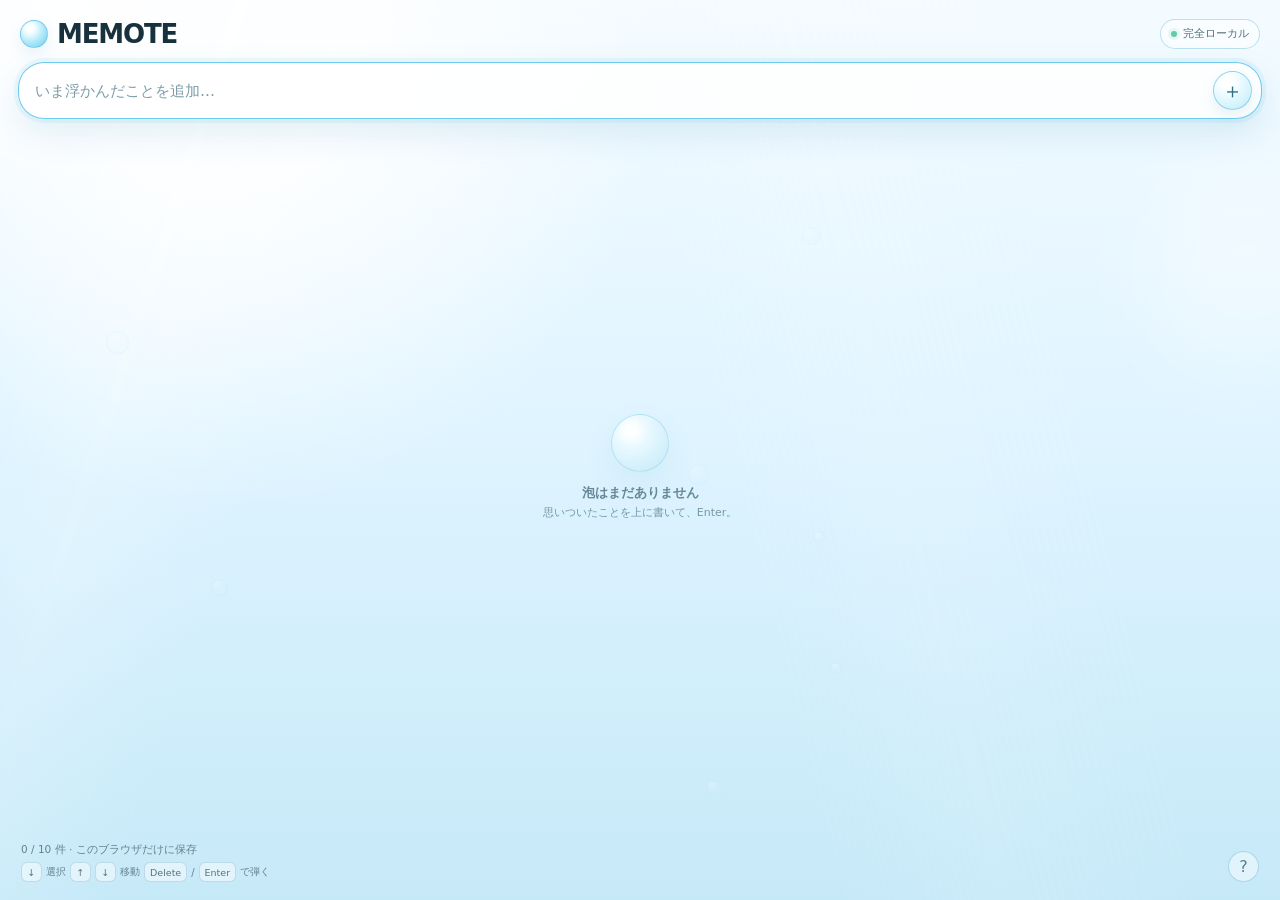
<file: MEMOTE.html>
<!doctype html>
<html lang="ja">
<head>
<meta charset="utf-8">
<meta name="viewport" content="width=device-width,initial-scale=1">
<meta name="color-scheme" content="light">
<meta name="theme-color" content="#dff5ff">
<meta http-equiv="Content-Security-Policy" content="default-src 'none'; style-src 'unsafe-inline'; script-src 'unsafe-inline'; img-src data:; connect-src 'none'; font-src 'none'; media-src 'none'; object-src 'none'; frame-src 'none'; base-uri 'none'; form-action 'none'">
<title>MEMOTE — いまだけ浮かべるメモ</title>
<style>
:root{font-family:"Segoe UI","Yu Gothic UI",system-ui,sans-serif;color:#17313d;background:#dff5ff;--ink:#17313d;--muted:#64818d}
*{box-sizing:border-box}html,body{width:100%;height:100%;margin:0}body{overflow:hidden}button,input{font:inherit}
.app{position:relative;isolation:isolate;width:100%;height:100%;min-width:320px;display:grid;grid-template-rows:auto auto 1fr auto;padding:18px;background:radial-gradient(circle at 17% 7%,rgba(255,255,255,.84) 0 10%,transparent 33%),linear-gradient(180deg,#f4fbff 0%,#dff4ff 48%,#c6e9f8 100%);overflow:hidden}
.app:before{content:"";position:absolute;inset:0;z-index:-4;pointer-events:none;opacity:.32;background-image:linear-gradient(108deg,transparent 12%,rgba(255,255,255,.55) 19%,transparent 28%),linear-gradient(76deg,transparent 55%,rgba(255,255,255,.3) 65%,transparent 77%);filter:blur(12px);transform:scale(1.12)}
.light{position:absolute;border-radius:50%;pointer-events:none;filter:blur(42px);z-index:-3}.l1{width:260px;height:260px;left:-90px;top:-95px;background:rgba(255,255,255,.53)}.l2{width:210px;height:210px;right:-72px;top:18%;background:rgba(255,255,255,.35)}
.top,.capture,.stage,.foot{position:relative;z-index:2}.top{display:flex;justify-content:space-between;align-items:flex-start;gap:14px;padding:1px 2px 13px}.brandline{display:flex;align-items:center;gap:9px}.brand h1{margin:0;font-size:26px;letter-spacing:-.045em;font-weight:680}.mark{width:28px;height:28px;border-radius:50%;position:relative;background:radial-gradient(circle at 34% 28%,#fff 0 14%,#dff8ff 33%,#9fe6fb 73%,#77cde7 100%);border:1px solid rgba(88,180,216,.58);box-shadow:inset -4px -5px 10px rgba(55,164,205,.12),0 6px 16px rgba(68,160,196,.12)}.mark:after{content:"";position:absolute;width:8px;height:5px;border-radius:50%;left:6px;top:5px;background:rgba(255,255,255,.92);transform:rotate(-26deg)}
.badge{border:1px solid rgba(105,185,215,.43);background:rgba(255,255,255,.5);color:#52717e;border-radius:999px;font-size:10.5px;min-height:30px;display:inline-flex;align-items:center;gap:6px;padding:6px 10px;backdrop-filter:blur(8px)}.dot{width:6px;height:6px;border-radius:50%;background:#62cba8;box-shadow:0 0 0 3px rgba(98,203,168,.13)}
.capture{margin-bottom:12px}.capture form{display:grid;grid-template-columns:1fr auto;align-items:center;gap:8px;padding:8px 9px 8px 16px;border-radius:26px;border:1px solid rgba(112,191,220,.5);background:rgba(255,255,255,.67);box-shadow:0 12px 32px rgba(63,145,179,.12),inset 0 1px 0 rgba(255,255,255,.82);backdrop-filter:blur(12px);transition:.18s}.capture form:focus-within{background:rgba(255,255,255,.84);border-color:rgba(73,190,233,.8);box-shadow:0 0 0 4px rgba(74,191,233,.09),0 14px 34px rgba(63,145,179,.14),inset 0 1px 0 #fff}.capture input{width:100%;min-width:0;border:0;outline:0;background:transparent;color:var(--ink);font-size:15px;padding:6px 0}.capture input::placeholder{color:#7d9ca8}
.add{width:39px;height:39px;border-radius:50%;border:1px solid rgba(87,183,221,.55);color:#356d83;cursor:pointer;background:radial-gradient(circle at 34% 27%,#fff 0 15%,#e8faff 42%,#bfeaf7 100%);box-shadow:0 6px 15px rgba(67,155,189,.13),inset 0 1px 0 rgba(255,255,255,.9);display:grid;place-items:center;font-size:21px;transition:.14s}.add:hover{filter:brightness(1.03);transform:scale(1.04)}.add:active{transform:scale(.94)}
.stage{min-height:0;overflow:auto;scrollbar-width:thin;scrollbar-color:rgba(76,161,196,.28) transparent;padding:4px 4px 18px;mask-image:linear-gradient(to bottom,transparent 0,#000 12px,#000 calc(100% - 18px),transparent 100%)}.list{display:flex;flex-direction:column;gap:11px;padding-top:8px}.slot{width:var(--w,96%);margin-left:var(--ml,1%);animation:drift var(--dur,7s) ease-in-out var(--delay,0s) infinite alternate;transform-origin:center}.card{position:relative;width:100%;min-height:60px;display:grid;grid-template-columns:1fr auto;align-items:center;gap:11px;padding:13px 12px 13px 17px;border:1px solid rgba(107,188,219,.54);border-radius:31px 27px 32px 29px/28px 32px 29px 31px;background:radial-gradient(ellipse at 20% 8%,rgba(255,255,255,.94) 0 8%,rgba(255,255,255,.34) 25%,transparent 45%),linear-gradient(135deg,rgba(255,255,255,.86),rgba(225,246,254,.73));box-shadow:0 12px 28px rgba(54,145,181,.13),inset 0 1px 0 rgba(255,255,255,.9),inset -5px -7px 18px rgba(75,171,207,.05);backdrop-filter:blur(9px);transform-origin:center;overflow:hidden}.card:after{content:"";position:absolute;left:18px;top:8px;width:28%;height:13px;border-radius:999px;background:linear-gradient(180deg,rgba(255,255,255,.8),rgba(255,255,255,0));opacity:.7;pointer-events:none}.text{position:relative;z-index:1;margin:0;min-width:0;color:#203f4b;font-size:14.5px;font-weight:560;line-height:1.45;overflow-wrap:anywhere}.done{position:relative;z-index:2;width:38px;height:38px;border-radius:50%;border:1px solid rgba(89,180,216,.5);cursor:pointer;color:#3f7386;background:radial-gradient(circle at 34% 26%,#fff 0 15%,#eefbff 38%,#cceef8 100%);box-shadow:0 5px 13px rgba(61,150,185,.13),inset 0 1px 0 rgba(255,255,255,.9);display:grid;place-items:center;transition:.14s}.done:hover{transform:scale(1.05);border-color:rgba(55,173,217,.8)}.done:active{transform:scale(.92)}.done:focus-visible{outline:0;box-shadow:0 0 0 4px rgba(70,194,238,.16),0 0 20px rgba(70,194,238,.35)}.slot:focus-within .card{border-color:rgba(60,190,236,.9);box-shadow:0 0 0 3px rgba(73,197,241,.1),0 0 25px rgba(63,184,227,.26),inset 0 1px 0 #fff}.slot.born .card{animation:birth .62s cubic-bezier(.16,.84,.25,1.12) both}.slot.popping{animation-play-state:paused}.slot.popping .card{animation:pop .3s cubic-bezier(.4,0,.2,1) forwards;pointer-events:none}
.empty{min-height:100%;display:flex;flex-direction:column;align-items:center;justify-content:center;color:#7898a4;text-align:center;padding:28px 18px 46px}.empty[hidden]{display:none}.empty p{margin:12px 0 3px;font-size:13px;font-weight:650;color:#668896}.empty span{font-size:11px}.emptybubble{width:58px;height:58px;border-radius:50%;border:1px solid rgba(101,190,221,.35);background:radial-gradient(circle at 34% 28%,rgba(255,255,255,.96) 0 9%,rgba(238,251,255,.72) 31%,rgba(184,233,248,.4) 100%);box-shadow:inset -8px -10px 17px rgba(74,168,205,.06),0 12px 30px rgba(61,154,190,.08);animation:emptyfloat 4.8s ease-in-out infinite alternate}
.foot{display:grid;grid-template-columns:1fr auto;align-items:end;gap:12px;padding:9px 3px 0;color:var(--muted)}.status{margin:0 0 5px;font-size:10.5px}.hint{margin:0;font-size:10px;display:flex;align-items:center;gap:4px;flex-wrap:wrap}kbd{min-width:21px;height:20px;padding:1px 5px;border-radius:6px;border:1px solid rgba(89,155,181,.28);background:rgba(255,255,255,.48);display:inline-grid;place-items:center;font-family:inherit;font-size:9.5px;color:#577582}.help{width:31px;height:31px;border-radius:50%;border:1px solid rgba(96,176,207,.42);background:rgba(255,255,255,.46);color:#5d7f8c;cursor:pointer}.help:hover{background:rgba(255,255,255,.75)}
.ambient,.particles{position:absolute;inset:0;overflow:hidden;pointer-events:none}.ambient{z-index:-1}.particles{z-index:20}.ab,.particle{position:absolute;border-radius:50%;border:1px solid rgba(116,204,235,.38);background:radial-gradient(circle at 34% 27%,rgba(255,255,255,.94) 0 13%,rgba(230,249,255,.63) 35%,rgba(171,226,244,.25) 100%)}.ab{opacity:var(--o,.2);animation:ambient var(--ad,10s) ease-in-out var(--adelay,0s) infinite alternate}.particle{width:var(--s);height:var(--s);left:var(--x);top:var(--y);animation:fly var(--life) cubic-bezier(.12,.75,.25,1) forwards}
.dialog{width:min(430px,calc(100vw - 32px));border:1px solid rgba(99,184,216,.48);border-radius:28px;padding:0;color:var(--ink);background:rgba(245,252,255,.97);box-shadow:0 28px 90px rgba(32,103,131,.24);backdrop-filter:blur(18px)}.dialog::backdrop{background:rgba(42,95,115,.18);backdrop-filter:blur(3px)}.dialog form{position:relative;padding:28px 27px 24px}.dialog h2{margin:5px 0 10px;font-size:19px}.dialog p,.dialog li{color:#587681;font-size:12.5px;line-height:1.65}.dialog ol{margin:14px 0;padding-left:22px}.close{position:absolute;right:13px;top:12px;width:31px;height:31px;border-radius:50%;border:0;background:rgba(203,235,246,.55);color:#52727f;cursor:pointer;font-size:19px}.privacy{padding:10px 12px;border-radius:14px;background:rgba(210,241,249,.46)}code{font-family:Consolas,monospace;font-size:11px;background:rgba(207,238,247,.55);padding:2px 5px;border-radius:6px;overflow-wrap:anywhere}.toast{position:absolute;left:50%;bottom:64px;z-index:30;transform:translate(-50%,12px);opacity:0;pointer-events:none;padding:8px 12px;border-radius:999px;background:rgba(36,75,90,.83);color:#fff;font-size:11px;box-shadow:0 8px 22px rgba(25,75,95,.18);transition:.18s}.toast.show{opacity:1;transform:translate(-50%,0)}
@keyframes drift{from{transform:translate3d(calc(var(--dx,2px)*-1),2px,0) rotate(-.15deg)}to{transform:translate3d(var(--dx,2px),var(--dy,-6px),0) rotate(.15deg)}}@keyframes birth{0%{opacity:0;transform:translate3d(0,74px,0) scale(.36);filter:blur(2px)}58%{opacity:1;transform:translate3d(0,-7px,0) scale(1.055);filter:blur(0)}78%{transform:translate3d(0,2px,0) scale(.99)}100%{opacity:1;transform:none}}@keyframes pop{0%{opacity:1;transform:scale(1)}26%{transform:scale(.93)}55%{opacity:1;transform:scale(1.08)}100%{opacity:0;transform:scale(1.17);filter:blur(1.6px)}}@keyframes ambient{from{transform:translate3d(calc(var(--adrift,8px)*-.3),12px,0)}to{transform:translate3d(var(--adrift,8px),var(--arise,-80px),0)}}@keyframes fly{0%{opacity:.86;transform:translate3d(0,0,0) scale(.7)}60%{opacity:.55}100%{opacity:0;transform:translate3d(var(--pdx),var(--pdy),0) scale(1.08)}}@keyframes emptyfloat{from{transform:translateY(5px) scale(.98)}to{transform:translateY(-7px) scale(1.02)}}
@media(max-width:520px){.app{padding:15px}.badge{display:none}.slot{width:99%!important;margin-left:.5%!important}}@media(prefers-reduced-motion:reduce){*,*:before,*:after{animation-duration:.001ms!important;animation-iteration-count:1!important;transition-duration:.001ms!important}.slot{transform:none!important}}
</style>
</head>
<body>
<main class="app">
<div class="light l1"></div><div class="light l2"></div><div class="ambient" id="ambient"></div><div class="particles" id="particles"></div>
<header class="top"><div class="brand"><div class="brandline"><div class="mark"></div><h1>MEMOTE</h1></div></div><div class="badge"><span class="dot"></span>完全ローカル</div></header>
<section class="capture"><form id="form" autocomplete="off"><input id="input" maxlength="240" placeholder="いま浮かんだことを追加…" spellcheck="false" autofocus><button class="add" aria-label="追加" title="Enterで追加">＋</button></form></section>
<section class="stage"><div class="empty" id="empty"><div class="emptybubble"></div><p>泡はまだありません</p><span>思いついたことを上に書いて、Enter。</span></div><div class="list" id="list" role="list"></div></section>
<footer class="foot"><div><p class="status" id="status"></p><p class="hint"><kbd>↓</kbd> 選択 <kbd>↑</kbd><kbd>↓</kbd> 移動 <kbd>Delete</kbd>/<kbd>Enter</kbd> で弾く</p></div><button class="help" id="help" title="使い方">?</button></footer>
<dialog class="dialog" id="dialog"><form method="dialog"><button class="close" value="close" aria-label="閉じる">×</button><h2>MEMOTEをChromeで使う</h2><p>MEMOTEはサーバー不要・通信なしのローカルHTMLアプリです。Chromeを <code>--app</code> モードでこのファイルに向けると、タブやアドレスバーのない専用ウィンドウになります。</p><ol><li>この <strong>MEMOTE.html</strong> を削除しない固定フォルダに置きます。</li><li>WindowsでChromeへのショートカットを作り、リンク先の末尾に <code>--app="file:///C:/.../MEMOTE.html"</code> を追加します。</li><li>そのショートカットのプロパティで「ショートカット キー」を設定すれば、任意のキーでMEMOTEを起動できます。</li></ol><p class="privacy">メモ内容はこのブラウザのローカルストレージだけに保存します。fetch / WebSocket / 外部API / GitHub通信は実装していません。</p></form></dialog>
<div class="toast" id="toast"></div>
</main>
<script>
(()=>{"use strict";
const MAX=10,KEY="MEMOTE.local.v1",LEGACY_KEY="memoNOW.local.v1";let memos=[],focusIndex=-1,toastTimer=0;
const q=s=>document.querySelector(s),form=q("#form"),input=q("#input"),list=q("#list"),empty=q("#empty"),status=q("#status"),particles=q("#particles"),toast=q("#toast"),dialog=q("#dialog");
function id(){return crypto&&crypto.randomUUID?crypto.randomUUID():Date.now().toString(36)+Math.random().toString(36).slice(2)}
function load(){try{const current=localStorage.getItem(KEY),legacy=current===null?localStorage.getItem(LEGACY_KEY):null,raw=current??legacy;const v=raw?JSON.parse(raw):[];memos=Array.isArray(v)?v.filter(x=>x&&typeof x.text==="string"&&x.text.trim()).slice(0,MAX):[];if(current===null&&legacy!==null)localStorage.setItem(KEY,JSON.stringify(memos))}catch{memos=[]}}
function save(){try{localStorage.setItem(KEY,JSON.stringify(memos))}catch{showToast("保存できませんでした")}}
function showToast(t){toast.textContent=t;toast.classList.add("show");clearTimeout(toastTimer);toastTimer=setTimeout(()=>toast.classList.remove("show"),1800)}
function styleFor(m,i){let h=0;for(const c of m.id)h=(h*31+c.charCodeAt(0))|0;h=Math.abs(h);return `--w:${94+(h%6)}%;--ml:${h%4}%;--dur:${5.8+(h%31)/10}s;--delay:-${(h%800)/1000}s;--dx:${1+(h%17)/10}px;--dy:-${4+(h%28)/10}px`}
function makeCard(m,i,born=false){const slot=document.createElement("div");slot.className="slot"+(born?" born":"");slot.dataset.id=m.id;slot.style.cssText=styleFor(m,i);slot.setAttribute("role","listitem");const card=document.createElement("div");card.className="card";const p=document.createElement("p");p.className="text";p.textContent=m.text;const b=document.createElement("button");b.className="done";b.type="button";b.textContent="✓";b.title="完了（Delete / Enter）";b.dataset.id=m.id;b.addEventListener("click",()=>removeMemo(m.id,false));card.append(p,b);slot.append(card);return slot}
function render(bornId=null){list.textContent="";memos.forEach((m,i)=>list.append(makeCard(m,i,m.id===bornId)));empty.hidden=memos.length>0;status.textContent=`${memos.length} / ${MAX} 件 · このブラウザだけに保存`;focusIndex=-1}
function addMemo(){const text=input.value.trim();if(!text)return;if(memos.length>=MAX){showToast("10件いっぱいです。どれかの泡を弾いてください");return}const m={id:id(),text,createdAt:Date.now()};memos.unshift(m);save();input.value="";render(m.id);requestAnimationFrame(()=>spawnBirth(m.id));input.focus()}
function centerOf(el){const r=el.getBoundingClientRect(),pr=particles.getBoundingClientRect();return{x:r.left+r.width/2-pr.left,y:r.top+r.height/2-pr.top}}
function particle(x,y,dx,dy,size,life){const p=document.createElement("i");p.className="particle";p.style.cssText=`--x:${x-size/2}px;--y:${y-size/2}px;--pdx:${dx}px;--pdy:${dy}px;--s:${size}px;--life:${life}ms`;particles.append(p);setTimeout(()=>p.remove(),life+60)}
function burst(el,n=6){const c=centerOf(el);for(let i=0;i<n;i++){const a=(Math.PI*2*i/n)+Math.random()*.55,d=15+Math.random()*27;particle(c.x,c.y,Math.cos(a)*d,-Math.abs(Math.sin(a)*d)-8-Math.random()*10,4+Math.random()*7,210+Math.random()*120)}}
function spawnBirth(mid){const el=list.querySelector(`[data-id="${CSS.escape(mid)}"]`);if(!el)return;const c=centerOf(el);for(let i=0;i<3;i++)particle(c.x+(Math.random()-.5)*12,c.y+22,(Math.random()-.5)*20,-25-Math.random()*25,4+Math.random()*4,400+Math.random()*150)}
function removeMemo(mid,keepKeyboard){const idx=memos.findIndex(m=>m.id===mid);if(idx<0)return;const slot=[...list.querySelectorAll(".slot")].find(e=>e.dataset.id===mid);if(!slot){memos.splice(idx,1);save();render();return}slot.classList.add("popping");burst(slot);setTimeout(()=>{memos.splice(idx,1);save();render();if(keepKeyboard&&memos.length)focusDone(Math.min(idx,memos.length-1));else input.focus()},295)}
function doneButtons(){return [...list.querySelectorAll(".done")]}
function focusDone(i){const bs=doneButtons();if(!bs.length){input.focus();focusIndex=-1;return}i=Math.max(0,Math.min(i,bs.length-1));focusIndex=i;bs[i].focus({preventScroll:false})}
form.addEventListener("submit",e=>{e.preventDefault();addMemo()});
input.addEventListener("keydown",e=>{if(e.key==="ArrowDown"&&!e.ctrlKey&&!e.altKey&&!e.shiftKey&&!e.metaKey&&memos.length){e.preventDefault();focusDone(0)}});
document.addEventListener("keydown",e=>{if(e.target===input)return;const bs=doneButtons(),active=document.activeElement,i=bs.indexOf(active);if(i<0)return;if(e.key==="Delete"||e.key==="Enter"){e.preventDefault();removeMemo(active.dataset.id,true)}else if(e.key==="ArrowUp"){e.preventDefault();if(i===0){focusIndex=-1;input.focus()}else focusDone(i-1)}else if(e.key==="ArrowDown"&&i<bs.length-1){e.preventDefault();focusDone(i+1)}});
q("#help").addEventListener("click",()=>dialog.showModal());
function ambient(){const layer=q("#ambient");for(let i=0;i<8;i++){const b=document.createElement("i");b.className="ab";const s=6+Math.random()*19;b.style.cssText=`width:${s}px;height:${s}px;left:${3+Math.random()*92}%;top:${25+Math.random()*70}%;--o:${.12+Math.random()*.15};--ad:${7+Math.random()*6}s;--adelay:-${Math.random()*6}s;--adrift:${-10+Math.random()*20}px;--arise:-${35+Math.random()*70}px`;layer.append(b)}}
window.addEventListener("storage",e=>{if(e.key===KEY||e.key===LEGACY_KEY){load();render()}});load();render();ambient();setTimeout(()=>input.focus(),50);
})();
</script>
</body>
</html>
</file>
